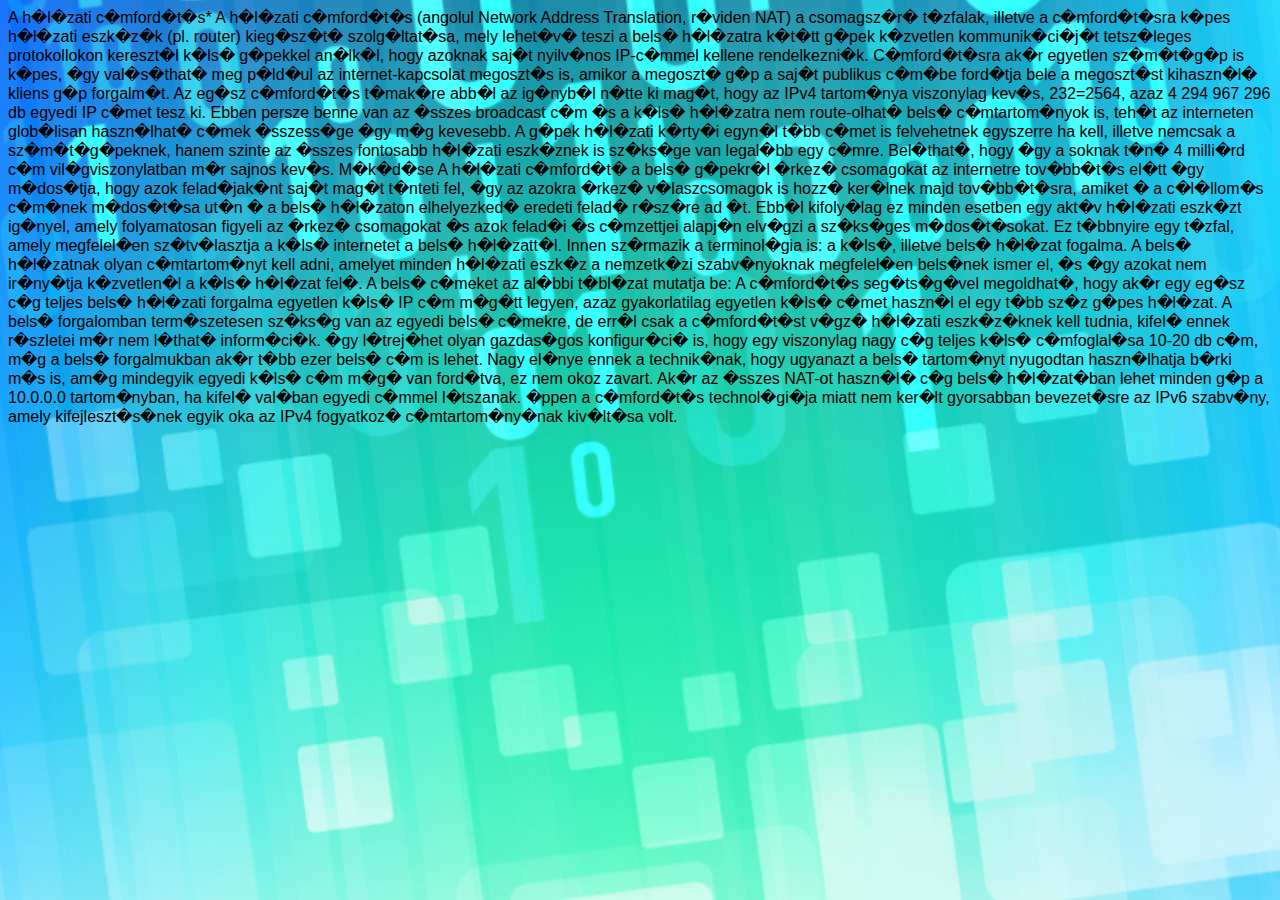
<file: index.html>
<!DOCTYPE html>
<html lang="hu">
<html>
<head>
  <meta charset="utf-8"> 
  <link rel="stylesheet" href="styles.css">
</head>

<body>
  <div>
    A h�l�zati c�mford�t�s*

    A h�l�zati c�mford�t�s (angolul Network Address Translation, r�viden NAT) a csomagsz�r� t�zfalak, illetve a c�mford�t�sra k�pes h�l�zati eszk�z�k (pl. router) kieg�sz�t� szolg�ltat�sa, mely lehet�v� teszi a bels� h�l�zatra k�t�tt g�pek k�zvetlen kommunik�ci�j�t tetsz�leges protokollokon kereszt�l k�ls� g�pekkel an�lk�l, hogy azoknak saj�t nyilv�nos IP-c�mmel kellene rendelkezni�k. C�mford�t�sra ak�r egyetlen sz�m�t�g�p is k�pes, �gy val�s�that� meg p�ld�ul az internet-kapcsolat megoszt�s is, amikor a megoszt� g�p a saj�t publikus c�m�be ford�tja bele a megoszt�st kihaszn�l� kliens g�p forgalm�t. Az eg�sz c�mford�t�s t�mak�re abb�l az ig�nyb�l n�tte ki mag�t, hogy az IPv4 tartom�nya viszonylag kev�s, 232=2564, azaz 4 294 967 296 db egyedi IP c�met tesz ki. Ebben persze benne van az �sszes broadcast c�m �s a k�ls� h�l�zatra nem route-olhat� bels� c�mtartom�nyok is, teh�t az interneten glob�lisan haszn�lhat� c�mek �sszess�ge �gy m�g kevesebb. A g�pek h�l�zati k�rty�i egyn�l t�bb c�met is felvehetnek egyszerre ha kell, illetve nemcsak a sz�m�t�g�peknek, hanem szinte az �sszes fontosabb h�l�zati eszk�znek is sz�ks�ge van legal�bb egy c�mre. Bel�that�, hogy �gy a soknak t�n� 4 milli�rd c�m vil�gviszonylatban m�r sajnos kev�s.

    M�k�d�se

    A h�l�zati c�mford�t� a bels� g�pekr�l �rkez� csomagokat az internetre tov�bb�t�s el�tt �gy m�dos�tja, hogy azok felad�jak�nt saj�t mag�t t�nteti fel, �gy az azokra �rkez� v�laszcsomagok is hozz� ker�lnek majd tov�bb�t�sra, amiket � a c�l�llom�s c�m�nek m�dos�t�sa ut�n � a bels� h�l�zaton elhelyezked� eredeti felad� r�sz�re ad �t. Ebb�l kifoly�lag ez minden esetben egy akt�v h�l�zati eszk�zt ig�nyel, amely folyamatosan figyeli az �rkez� csomagokat �s azok felad�i �s c�mzettjei alapj�n elv�gzi a sz�ks�ges m�dos�t�sokat. Ez t�bbnyire egy t�zfal, amely megfelel�en sz�tv�lasztja a k�ls� internetet a bels� h�l�zatt�l. Innen sz�rmazik a terminol�gia is: a k�ls�, illetve bels� h�l�zat fogalma. A bels� h�l�zatnak olyan c�mtartom�nyt kell adni, amelyet minden h�l�zati eszk�z a nemzetk�zi szabv�nyoknak megfelel�en bels�nek ismer el, �s �gy azokat nem ir�ny�tja k�zvetlen�l a k�ls� h�l�zat fel�. A bels� c�meket az al�bbi t�bl�zat mutatja be:
    
    A c�mford�t�s seg�ts�g�vel megoldhat�, hogy ak�r egy eg�sz c�g teljes bels� h�l�zati forgalma egyetlen k�ls� IP c�m m�g�tt legyen, azaz gyakorlatilag egyetlen k�ls� c�met haszn�l el egy t�bb sz�z g�pes h�l�zat. A bels� forgalomban term�szetesen sz�ks�g van az egyedi bels� c�mekre, de err�l csak a c�mford�t�st v�gz� h�l�zati eszk�z�knek kell tudnia, kifel� ennek r�szletei m�r nem l�that� inform�ci�k. �gy l�trej�het olyan gazdas�gos konfigur�ci� is, hogy egy viszonylag nagy c�g teljes k�ls� c�mfoglal�sa 10-20 db c�m, m�g a bels� forgalmukban ak�r t�bb ezer bels� c�m is lehet. Nagy el�nye ennek a technik�nak, hogy ugyanazt a bels� tartom�nyt nyugodtan haszn�lhatja b�rki m�s is, am�g mindegyik egyedi k�ls� c�m m�g� van ford�tva, ez nem okoz zavart. Ak�r az �sszes NAT-ot haszn�l� c�g bels� h�l�zat�ban lehet minden g�p a 10.0.0.0 tartom�nyban, ha kifel� val�ban egyedi c�mmel l�tszanak. �ppen a c�mford�t�s technol�gi�ja miatt nem ker�lt gyorsabban bevezet�sre az IPv6 szabv�ny, amely kifejleszt�s�nek egyik oka az IPv4 fogyatkoz� c�mtartom�ny�nak kiv�lt�sa volt.

  </div>
</body>
</html>
</file>
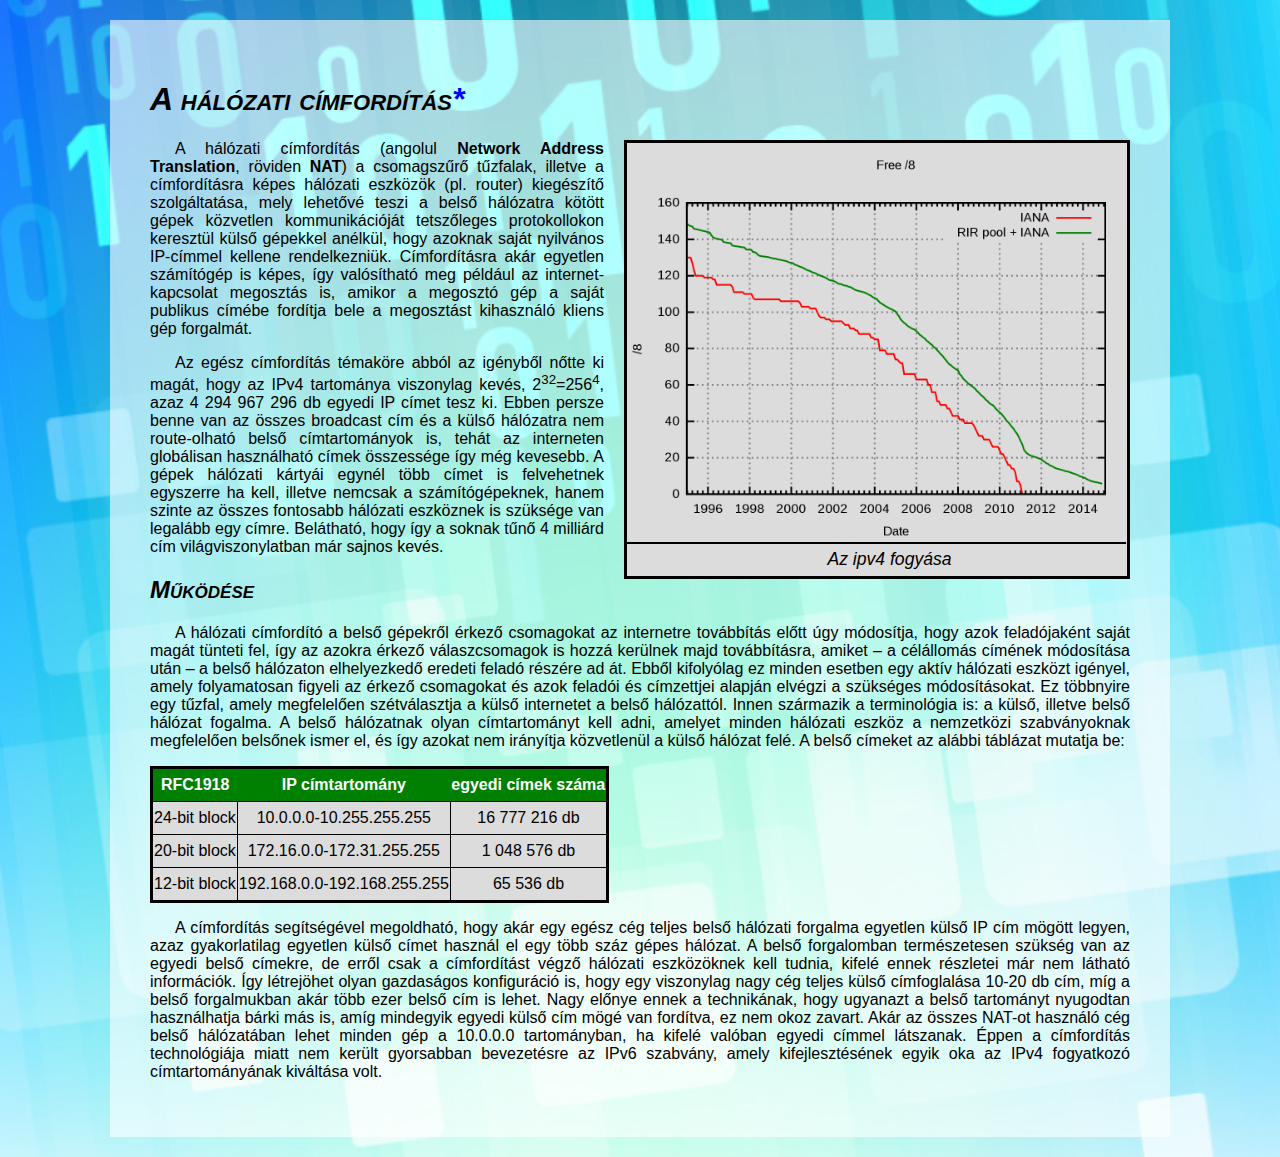
<file: index_utf8.html>
<!DOCTYPE html>
<html>
<head>
  <meta charset="utf-8">
  <title>A hálózati címfordítás</title>
  <link rel="stylesheet" href="styles.css">
</head>
<body>
  <div id="content">
    <h1>A hálózati címfordítás<a href="https://hu.wikipedia.org/wiki/Hálózati_címfordítás">*</a></h1>
    <div class="frame"><img src="ipv4fogyas.png" alt="IPcalypse" title="IPcalypse"><p class="imgtitle">Az ipv4 fogyása</p></div>
    <p>A hálózati címfordítás (angolul <b>Network Address Translation</b>, röviden <b>NAT</b>) a csomagszűrő tűzfalak, illetve a címfordításra képes hálózati eszközök (pl. router) kiegészítő szolgáltatása, mely lehetővé teszi a belső hálózatra kötött gépek közvetlen kommunikációját tetszőleges protokollokon keresztül külső gépekkel anélkül, hogy azoknak saját nyilvános IP-címmel kellene rendelkezniük. Címfordításra akár egyetlen számítógép is képes, így valósítható meg például az internet-kapcsolat megosztás is, amikor a megosztó gép a saját publikus címébe fordítja bele a megosztást kihasználó kliens gép forgalmát.</p>
    
    <p>Az egész címfordítás témaköre abból az igényből nőtte ki magát, hogy az IPv4 tartománya viszonylag kevés, 2<sup>32</sup>=256<sup>4</sup>, azaz 4 294 967 296 db egyedi IP címet tesz ki. Ebben persze benne van az összes broadcast cím és a külső hálózatra nem route-olható belső címtartományok is, tehát az interneten globálisan használható címek összessége így még kevesebb. A gépek hálózati kártyái egynél több címet is felvehetnek egyszerre ha kell, illetve nemcsak a számítógépeknek, hanem szinte az összes fontosabb hálózati eszköznek is szüksége van legalább egy címre. Belátható, hogy így a soknak tűnő 4 milliárd cím világviszonylatban már sajnos kevés.</p>
    
    

    <h2>Működése</h2>

    <p>A hálózati címfordító a belső gépekről érkező csomagokat az internetre továbbítás előtt úgy módosítja, hogy azok feladójaként saját magát tünteti fel, így az azokra érkező válaszcsomagok is hozzá kerülnek majd továbbításra, amiket – a célállomás címének módosítása után – a belső hálózaton elhelyezkedő eredeti feladó részére ad át. Ebből kifolyólag ez minden esetben egy aktív hálózati eszközt igényel, amely folyamatosan figyeli az érkező csomagokat és azok feladói és címzettjei alapján elvégzi a szükséges módosításokat. Ez többnyire egy tűzfal, amely megfelelően szétválasztja a külső internetet a belső hálózattól. Innen származik a terminológia is: a külső, illetve belső hálózat fogalma. A belső hálózatnak olyan címtartományt kell adni, amelyet minden hálózati eszköz a nemzetközi szabványoknak megfelelően belsőnek ismer el, és így azokat nem irányítja közvetlenül a külső hálózat felé. A belső címeket az alábbi táblázat mutatja be:
      <table>
        <header>
        <tr>
          <th>RFC1918</th>
          <th>IP címtartomány</th>
          <th>egyedi címek száma</th>
        </tr>
        </header>
        
        <tr>
          <td>24-bit block</td>
          <td>10.0.0.0-10.255.255.255</td>
          <td>16 777 216 db</td>
        </tr>

        <tr>
          <td>20-bit block</td>
          <td>172.16.0.0-172.31.255.255</td>
          <td>1 048 576 db</td>
        </tr>
        
        <tr>
          <td>12-bit block</td>
          <td>192.168.0.0-192.168.255.255</td>
          <td>65 536 db</td>
        </tr>
      </table>
    </p>
    
    <p>A címfordítás segítségével megoldható, hogy akár egy egész cég teljes belső hálózati forgalma egyetlen külső IP cím mögött legyen, azaz gyakorlatilag egyetlen külső címet használ el egy több száz gépes hálózat. A belső forgalomban természetesen szükség van az egyedi belső címekre, de erről csak a címfordítást végző hálózati eszközöknek kell tudnia, kifelé ennek részletei már nem látható információk. Így létrejöhet olyan gazdaságos konfiguráció is, hogy egy viszonylag nagy cég teljes külső címfoglalása 10-20 db cím, míg a belső forgalmukban akár több ezer belső cím is lehet. Nagy előnye ennek a technikának, hogy ugyanazt a belső tartományt nyugodtan használhatja bárki más is, amíg mindegyik egyedi külső cím mögé van fordítva, ez nem okoz zavart. Akár az összes NAT-ot használó cég belső hálózatában lehet minden gép a 10.0.0.0 tartományban, ha kifelé valóban egyedi címmel látszanak. Éppen a címfordítás technológiája miatt nem került gyorsabban bevezetésre az IPv6 szabvány, amely kifejlesztésének egyik oka az IPv4 fogyatkozó címtartományának kiváltása volt.</p>

  </div>
</body>
</html>
</file>
<file: styles.css>
body {
  font-family: sans-serif;
  background-repeat: no-repeat;
  background-position-x: center;
  background-position-y: center;
  background-attachment: fixed;
  background-image: url("hatter.jpg");
  background-repeat: no-repeat;
  background-size: cover;
  
}

#content {
  background-color: rgba(255, 255, 255, 0.6);
  margin-left: auto;
  margin-right: auto;
  margin-top: 20px;
  margin-bottom: 20px;
  padding: 40px;
  width: 980px;
}

.frame {
  width: 490px;
  float: right;
  padding: 0px 5px 5px;
  overflow: hidden;
  margin-left: 20px;
  margin-bottom: 20px;
  background-color: rgba(227, 225, 233, 0.8);
}

.frame img {
  width: 499px;
  position: relative;
  left: -5px;
  border-bottom: 2px solid black;
}

h1,
h2 {
  font-variant: small-caps;
  font-style: italic;
}

p.imgtitle {
  font-size: 1.1em;
  margin: 0;
}

table,
.frame {
  border: 3px solid black;
  background-color: gainsboro;
  text-align: center;
  border-collapse: collapse;
  
}



a:link,
a:visited {
  color: blue;
  text-decoration: none;
  
}

p{
  text-align: justify;
  text-indent: 25px;
}

.imgtitle{
  text-align: center;
  font-style: italic;
  line-height: 130%;
}

th{
  background-color: green;
  color: white;
  height: 30px;
}

td{
  border: solid black 1px;
  height: 30px;
}

a:hover{
  color: gold;
}
</file>
